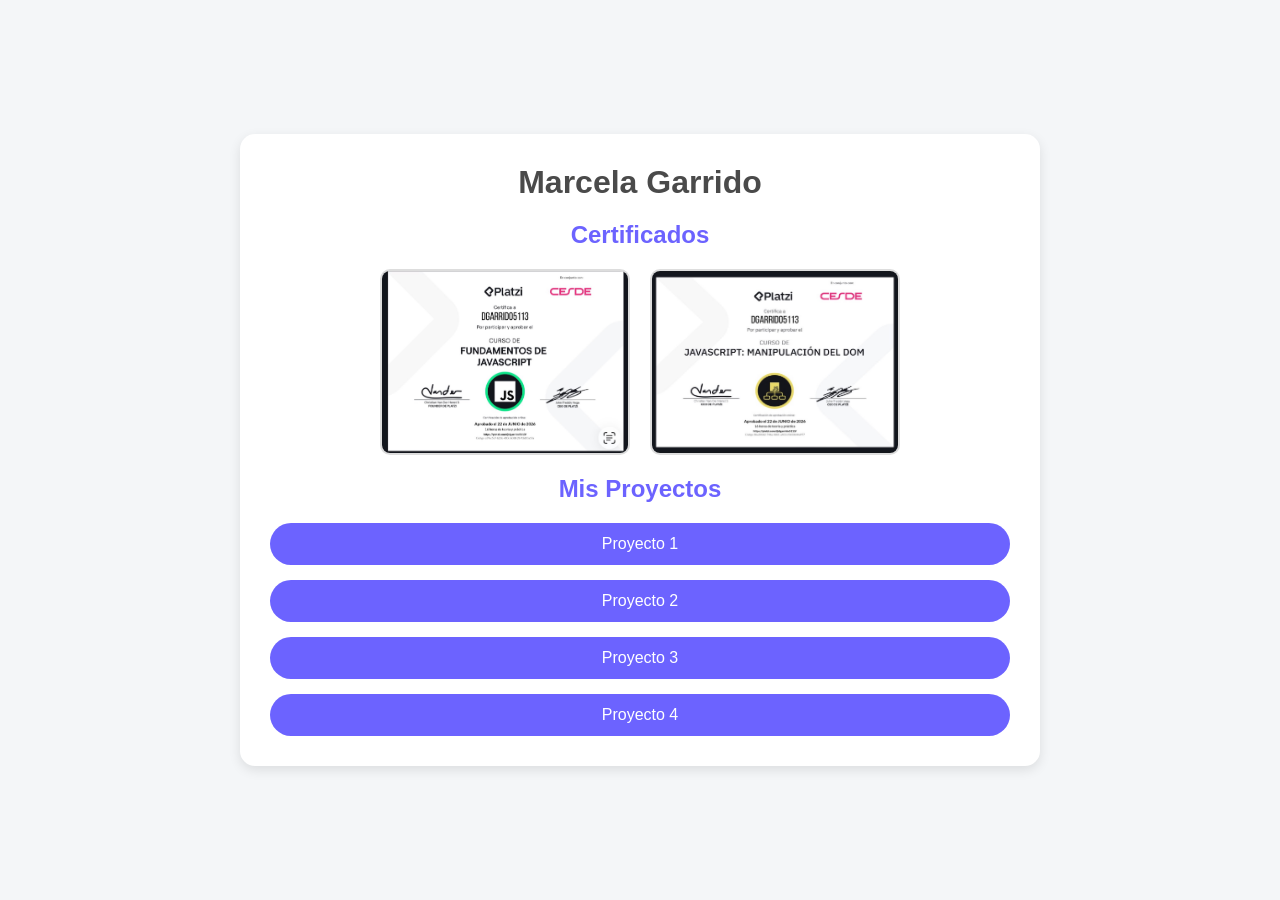
<file: PORTAFOLIO MARCE/index.html>
<!DOCTYPE html>
<html lang="es">
<head>
    <meta charset="UTF-8">
    <meta name="viewport" content="width=device-width, initial-scale=1.0">
    <title>Portafolio de Marcela Garrido</title>
    <link rel="stylesheet" href="style.css">
</head>
<body>

    <div class="contenedor">

        <h1>Marcela Garrido</h1>      
        <h2>Certificados</h2>

        <div class="imagenes">
            <img src="certificado.jpeg" alt="Certificado 1">
            <img src="CE3.jpeg" alt="Certificado 2">
        </div>

        <h2>Mis Proyectos</h2>

        <div class="links">
            <a href="http://127.0.0.1:5500/INVENTARIO%20MARCE/INVENTARIO%20MARCE/inventario.html" target="_blank">
                Proyecto 1
            </a>

            <a href="http://127.0.0.1:5500/LISTA%20M/LISTA%20M/index.html" target="_blank">
                Proyecto 2
            </a>

            <a href="http://127.0.0.1:5500/LISTA%20M/LISTA%20M/lista2/lista2.html" target="_blank">
                Proyecto 3
            </a>
             <a href="http://127.0.0.1:5500/RESTAURANTE%20MEDITERRANEO/RESTAURANTE%20MEDITERRANEO/tareas2/Imagen/index.html" target="_blank">
                Proyecto 4
            </a>
        </div>

    </div>

</body>
</html>
</file>
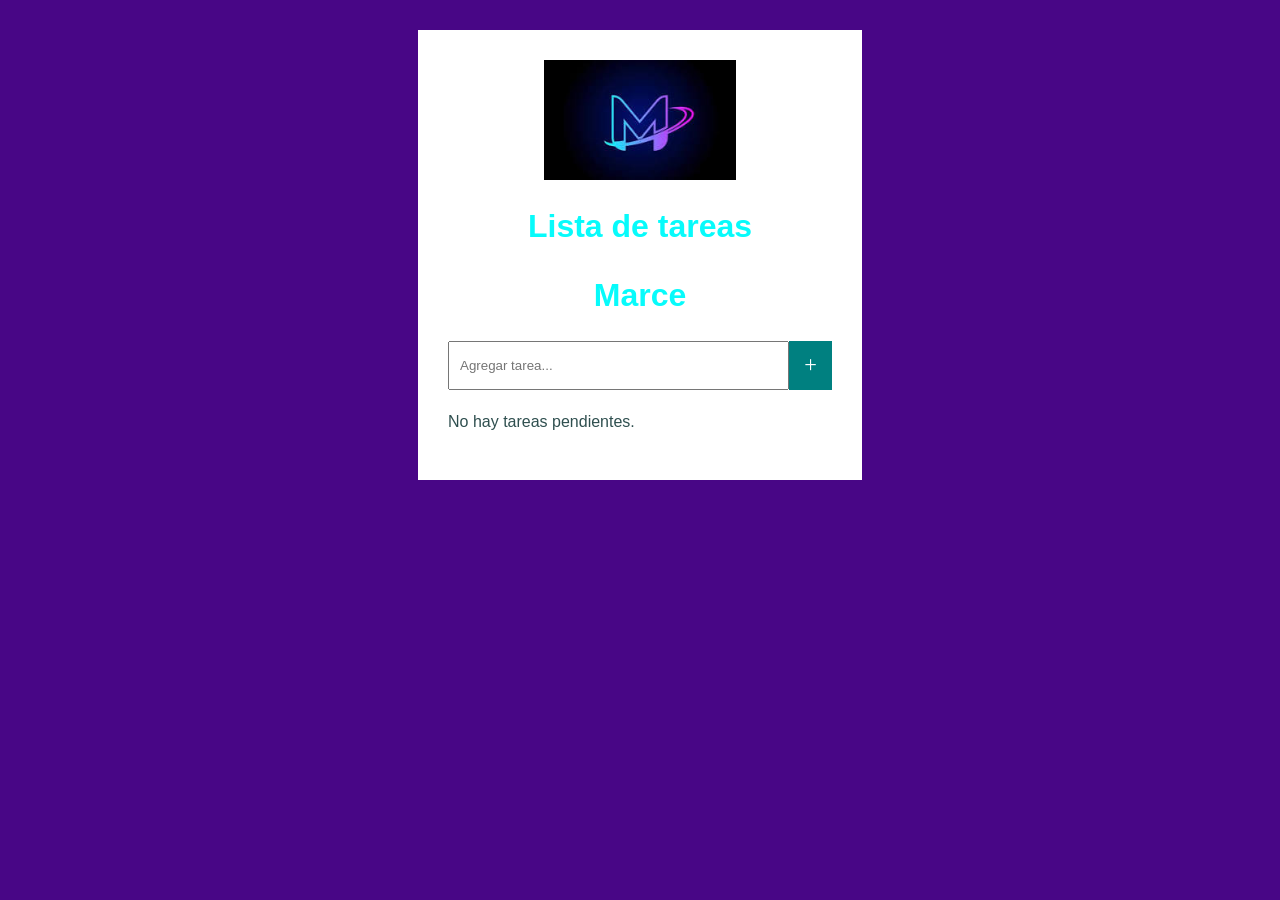
<file: LISTA M/LISTA M/lista2/index.html>
<!DOCTYPE html>
<html lang="en">
<head>
    <meta charset="UTF-8">
    <meta name="viewport" content="width=device-width, initial-scale=1.0">
    <title>Lista de tareas</title>
    <link rel="stylesheet" href="lista2.css">
</head>
<body>
   <body>
    <main class="container">
        <img src="descarga.jpg" alt="logo" class="logo">
        <h1>Lista de tareas</h1>
        <h1>Marce</h1>
        <section class="search">
            <form>
                <input type="text" placeholder="Agregar tarea...">
                <button class="btn-add">+</button>
            </form>
        </section>
        <section class="li-container">
            <ul>
                
            </ul>
        </section>
        <section class="empty">
            <p>No hay tareas pendientes.</p>
        </section>
    </main>
    <script src="lista2.js"></script>
</body>
</body>
</html>
</file>
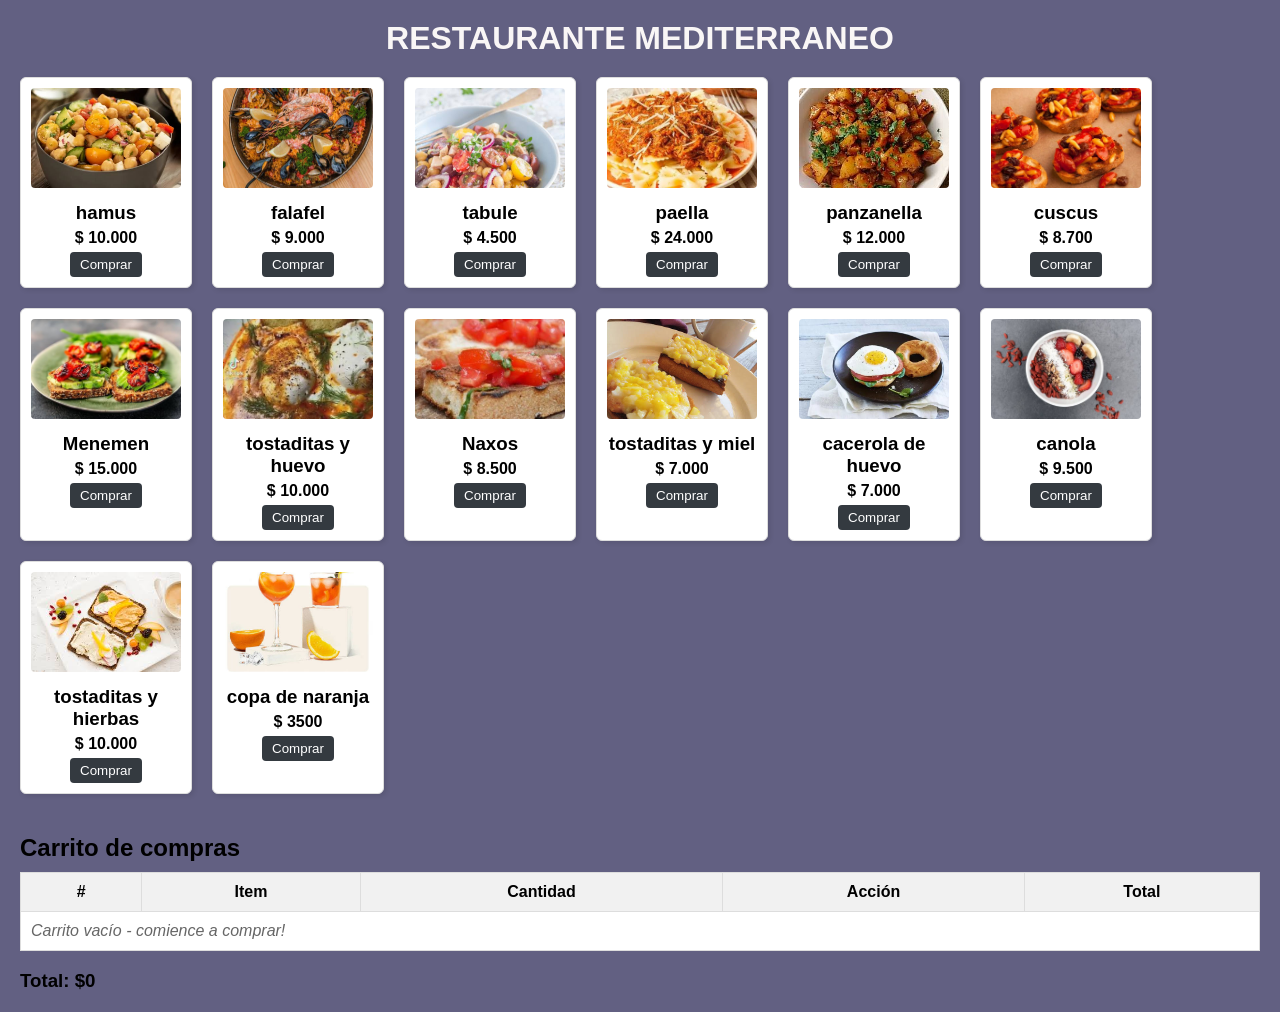
<file: RESTAURANTE MEDITERRANEO/RESTAURANTE MEDITERRANEO/tareas2/Imagen/index.html>
<!DOCTYPE html>
<html lang="es">
<head>
  <meta charset="UTF-8">
  <meta name="viewport" content="width=device-width, initial-scale=1.0">
  <title>restaurante mediterraneo</title>
  <link rel="stylesheet" href="estilo.css">
</head>
<body>
  <h1>RESTAURANTE MEDITERRANEO</h1>

  <section class="productos">
    <article class="producto" data-nombre="hamus" data-precio="5000">
      <img src="images (1).jpg" alt="hamus">
      <h3>hamus</h3>
      <p>$ 10.000</p>
      <button>Comprar</button>
    </article>
    <article class="producto" data-nombre="falafel" data-precio="9000">
      <img src="images (2).jpg" alt="falafel">
      <h3>falafel</h3>
      <p>$ 9.000</p>
      <button>Comprar</button>
    </article>
    <article class="producto" data-nombre="tabule" data-precio="2000">
      <img src="images (3).jpg" alt="tabule">
      <h3>tabule</h3>
      <p>$ 4.500</p>
      <button>Comprar</button>
    </article>
    <article class="producto" data-nombre="paella" data-precio="5000">
      <img src="images (4).jpg" alt="paella">
      <h3>paella</h3>
      <p>$ 24.000</p>
      <button>Comprar</button>
    </article>
    <article class="producto" data-nombre="panzanella" data-precio="4000">
      <img src="images (5).jpg" alt="panzanella">
      <h3>panzanella</h3>
      <p>$ 12.000</p>
      <button>Comprar</button>
    </article>
    <article class="producto" data-nombre="cuscus" data-precio="3500">
      <img src="images.jpg" alt="cuscus">
      <h3>cuscus</h3>
      <p>$ 8.700</p>
      <button>Comprar</button>      
    </article>
<article class="producto" data-nombre="Menemen" data-precio="3500">
      <img src="images 6.jpg" alt="Menemen">
      <h3>Menemen</h3>
      <p>$ 15.000</p>
      <button>Comprar</button>      
    </article>
    <article class="producto" data-nombre="tostaditas" data-precio="3500">
      <img src="images 7.jpg" alt="cuscus">
      <h3>tostaditas y huevo</h3>
      <p>$ 10.000</p>
      <button>Comprar</button>      
    </article>
    <article class="producto" data-nombre="Naxos" data-precio="3500">
      <img src="images 8.jpg" alt="Naxos">
      <h3>Naxos</h3>
      <p>$ 8.500</p>
      <button>Comprar</button>      
    </article>
    <article class="producto" data-nombre="tostaditas y miel" data-precio="3500">
      <img src="images 9.jpg" alt="tostaditas y miel">
      <h3>tostaditas y miel</h3>
      <p>$ 7.000</p>
      <button>Comprar</button>      
    </article>
    <article class="producto" data-nombre="cacerola de huevo" data-precio="7000">
      <img src="images 10.jpg" alt="cacerola de huevo">
      <h3>cacerola de huevo</h3>
      <p>$ 7.000</p>
      <button>Comprar</button>      
    </article>
    <article class="producto" data-nombre="canola" data-precio="9500">
      <img src="canola.jpg" alt="canola">
      <h3>canola</h3>
      <p>$ 9.500</p>
      <button>Comprar</button>      
    </article>
    <article class="producto" data-nombre="tostaditas y hierbas" data-precio="10000">
      <img src="descarga (1).jpg" alt="tostaditas y hierbas">
      <h3>tostaditas y hierbas</h3>
      <p>$ 10.000</p>
      <button>Comprar</button>      
    </article>
    <article class="producto" data-nombre="copa de naranja" data-precio="3500">
      <img src="images 11.jpg" alt="copa de naranja">
      <h3>copa de naranja</h3>
      <p>$ 3500</p>
      <button>Comprar</button>      
    </article>
  </section>

  <section class="carrito">
    <h2>Carrito de compras</h2>
    <table>
      <thead>
        <tr>
          <th>#</th>
          <th>Item</th>
          <th>Cantidad</th>
          <th>Acción</th>
          <th>Total</th>
        </tr>
      </thead>
      <tbody>
        <tr>
          <td colspan="5">Carrito vacío - comience a comprar!</td>
        </tr>
      </tbody>
    </table>
    <h3 id="totalGeneral">Total: $0</h3>
  </section>
  <script src="codigo.js"></script>
</body>
</html>
</file>
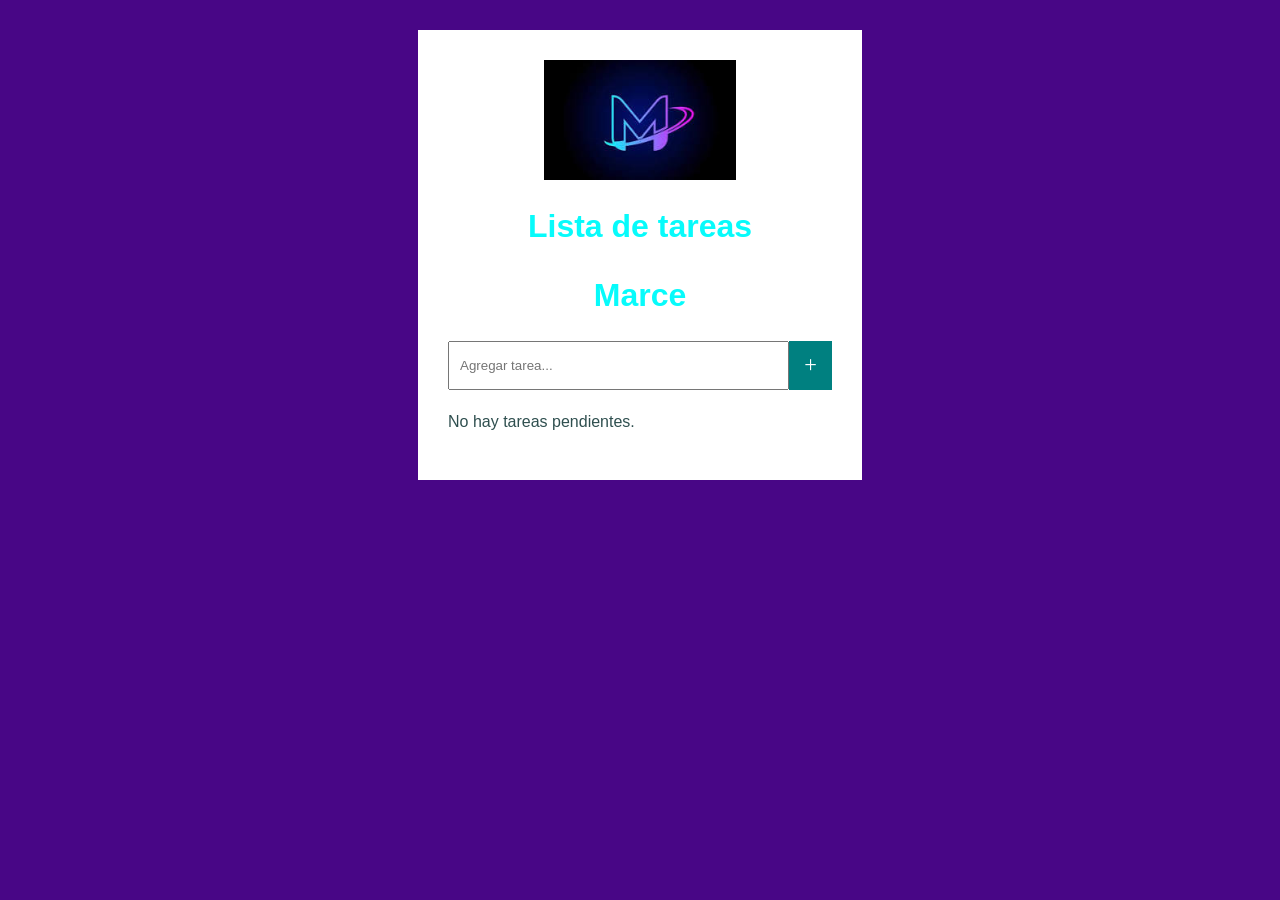
<file: LISTA M/LISTA M/lista2/lista2.html>
<!DOCTYPE html>
<html lang="en">
<head>
    <meta charset="UTF-8">
    <meta name="viewport" content="width=device-width, initial-scale=1.0">
    <title>Lista de tareas</title>
    <link rel="stylesheet" href="lista2.css">
</head>
<body>
   <body>
    <main class="container">
        <img src="descarga.jpg" alt="logo" class="logo">
        <h1>Lista de tareas</h1>
        <h1>Marce</h1>
        <section class="search">
            <form>
                <input type="text" placeholder="Agregar tarea...">
                <button class="btn-add">+</button>
            </form>
        </section>
        <section class="li-container">
            <ul>
                
            </ul>
        </section>
        <section class="empty">
            <p>No hay tareas pendientes.</p>
        </section>
    </main>
    <script src="lista2.js"></script>
</body>
</body>
</html>
</file>
<file: PORTAFOLIO MARCE/style.css>
*{
    margin:0;
    padding:0;
    box-sizing:border-box;
}

body{
    font-family: Arial, sans-serif;
    background-color:#f4f6f8;
    display:flex;
    justify-content:center;
    align-items:center;
    min-height:100vh;
}

.contenedor{
    background:white;
    width:80%;
    max-width:800px;
    padding:30px;
    border-radius:15px;
    box-shadow:0 4px 12px rgba(0,0,0,0.1);
    text-align:center;
}

h1{
    color:#4a4a4a;
    margin-bottom:15px;
}

.descripcion{
    margin-bottom:25px;
}

h2{
    margin:20px 0;
    color:#6c63ff;
}

.imagenes{
    display:flex;
    justify-content:center;
    gap:20px;
    flex-wrap:wrap;
}

.imagenes img{
    width:250px;
    border-radius:10px;
    border:2px solid #ddd;
}

.links{
    display:flex;
    flex-direction:column;
    gap:15px;
    margin-top:20px;
}

.links a{
    text-decoration:none;
    background:#6c63ff;
    color:white;
    padding:12px;
    border-radius:25px;
    transition:0.3s;
}

.links a:hover{
    background:#564fd8;
}
</file>
<file: LISTA M/LISTA M/lista2/lista2.css>
body {
  margin: 0;
  padding: 0;
  font-size: 16px;
  font-family: Arial, Helvetica, sans-serif;
  line-height: 1.5;
  background-color: rgb(72, 6, 134);
  color: white;
}

h1 {
  text-align: center;
  color: rgb(7, 251, 251);
}

.container {
  margin-top: 30px;
  margin-bottom: 30px;
  width: 30%;
  margin-left: auto;
  margin-right: auto;
  background-color: white;
  padding: 30px;
}

.search {
  margin-left: auto;
  margin-right: auto;
  width: 100%;
}

form {
  display: flex;
}

input {
  padding: 15px 10px;
  outline: none;
  width: 400px;
}

.li-container {
  background-color: white;
  width: 100%;
  color: darkslategray;
  margin-top: 20px;
}

ul {
  padding: 0;
}

li {
  list-style: none;
  background-color: lightgray;
  border-radius: 10px;
  margin-top: 15px;
  display: flex;
}

li p {
  margin: 0;
  padding: 15px;
  width: 100%;
}

.btn-delete {
  margin-left: auto;
  border: none;
  background-color: #e31746;
  color: white;
  font-weight: bold;
  padding: 5px 10px;
  outline: none;
  border-top-right-radius: 10px;
  border-bottom-right-radius: 10px;
  width: 10%;
  font-size: 1.2em;
}

.btn-delete:hover {
  cursor: pointer;
  background-color: lightseagreen;
}

.btn-add {
  padding: 5px 15px;
  border: none;
  color: white;
  font-family: fantasy;
  background-color: teal;
  font-size: 1.4rem;
  outline: none;
}

.btn-add:hover {
  cursor: pointer;
  background-color: darkcyan;
}

.empty {
  color: darkslategrey;
}
img {
  display: block;
  margin-left: auto;
  margin-right: auto;
  width: 50%;
}
</file>
<file: RESTAURANTE MEDITERRANEO/RESTAURANTE MEDITERRANEO/tareas2/Imagen/estilo.css>
body {
    font-family: Arial, sans-serif;
    margin: 20px;
    background-color: #626082;
  }
  
  h1 {
    font-size: 2em;
    margin-bottom: 20px;
    color: #f9f6f6;
    margin-top: 0;
    text-align: center;
  }
  
  .productos {
    display: flex;
    flex-wrap: wrap;
    gap: 20px;
    margin-bottom: 40px;
  }
  
  .producto {
    background: #fff;
    border: 1px solid #ddd;
    border-radius: 6px;
    padding: 10px;
    text-align: center;
    width: 150px;
    box-shadow: 2px 2px 5px rgba(0,0,0,0.1);
  }
  
  .producto img {
    width: 100%;
    height: 100px;
    object-fit: cover;
    border-radius: 4px;
  }
  
  .producto h3 {
    margin: 10px 0 5px;
  }
  
  .producto p {
    margin: 5px 0;
    font-weight: bold;
  }
  
  .producto button {
    padding: 5px 10px;
    background-color: #343a40;
    color: #fff;
    border: none;
    border-radius: 4px;
    cursor: pointer;
  }
  
  .producto button:hover {
    background-color: #495057;
  }
  
  .carrito h2 {
    margin-bottom: 10px;
  }
  
  table {
    width: 100%;
    border-collapse: collapse;
    background: #fff;
  }
  
  th, td {
    border: 1px solid #ddd;
    padding: 10px;
    text-align: center;
  }
  
  thead {
    background-color: #f1f1f1;
  }
  
  tbody td[colspan="5"] {
    text-align: left;
    color: #666;
    font-style: italic;
  }
</file>
